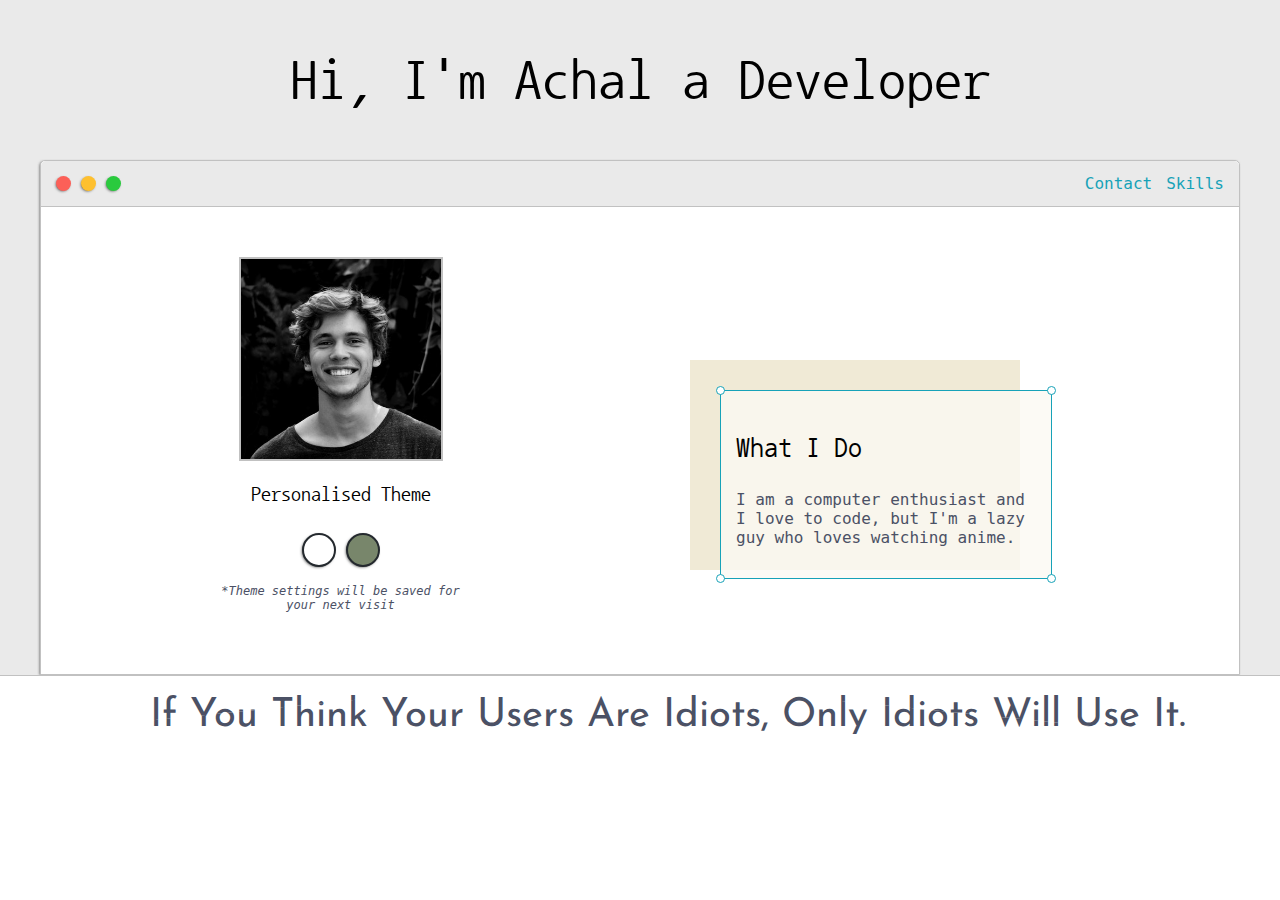
<file: index.html>
<!DOCTYPE html>
<html lang="en" dir="ltr">

<head>
  <meta charset="utf-8">
  <title>Achal's Portfolio</title>
  <link href="https://fonts.googleapis.com/css2?family=PT+Sans+Narrow&family=Shalimar&display=swap" rel="stylesheet">
  <link href="https://fonts.googleapis.com/css2?family=Josefin+Sans&family=Nanum+Gothic+Coding:wght@700&family=Oswald&family=PT+Sans+Narrow&family=Shalimar&display=swap" rel="stylesheet">
  <link rel="stylesheet" href="master.css">
</head>

<body>
  <section class="p1">
    <div class="top-container">
      <div class="biglet">
        <h1>Hi, I'm Achal a Developer</h1>
      </div>

      <div class="intro_part">
        <div class="nav_part">
          <div class="safari-dots">
            <div id="dot1" class="browser-dots"></div>
            <div id="dot2" class="browser-dots"></div>
            <div id="dot3" class="browser-dots"></div>
          </div>
          <ul id="navbar">
            <li><a href="contact.html">Contact</a></li>
            <li><a href="skills.html">Skills</a></li>
          </ul>
        </div>

        <div class="left_part">
          <img id="profile_pic" src="images/portfolio.jpg" alt="Owner's Picture">
          <h5 style="text-align: center;line-height:0;">Personalised Theme</h5>
          <div id="theme-options">
            <div id="light-mode" class="theme-dot"></div>
            <div id="green-mode" class="theme-dot"></div>
          </div>
          <p id="settings-note">*Theme settings will be saved for<br>your next visit</p>
        </div>

        <div class="right_part">
          <div id="p-shadow">
            <div id="preview">
              <div id="corner-tl" class="corner"></div>
              <div id="corner-tr" class="corner"></div>
              <h3>What I Do</h3>
              <p>I am a computer enthusiast and I love to code,
                but I'm a lazy guy who loves watching anime.</p>
              <div id="corner-br" class="corner"></div>
              <div id="corner-bl" class="corner"></div>
            </div>
          </div>
        </div>
      </div>
    </div>
  </section>

<section>
  <div class="p2">
    <div class="main-container">
      <div class="box">
        <p class="text" id="text1">If you think your users are idiots, only idiots will use it.</p>
        <p class="text" id="text2">If you think your users are idiots, only idiots will use it.</p>
      </div>
    </div>
  </div>
</section>

</body>

</html>
</file>
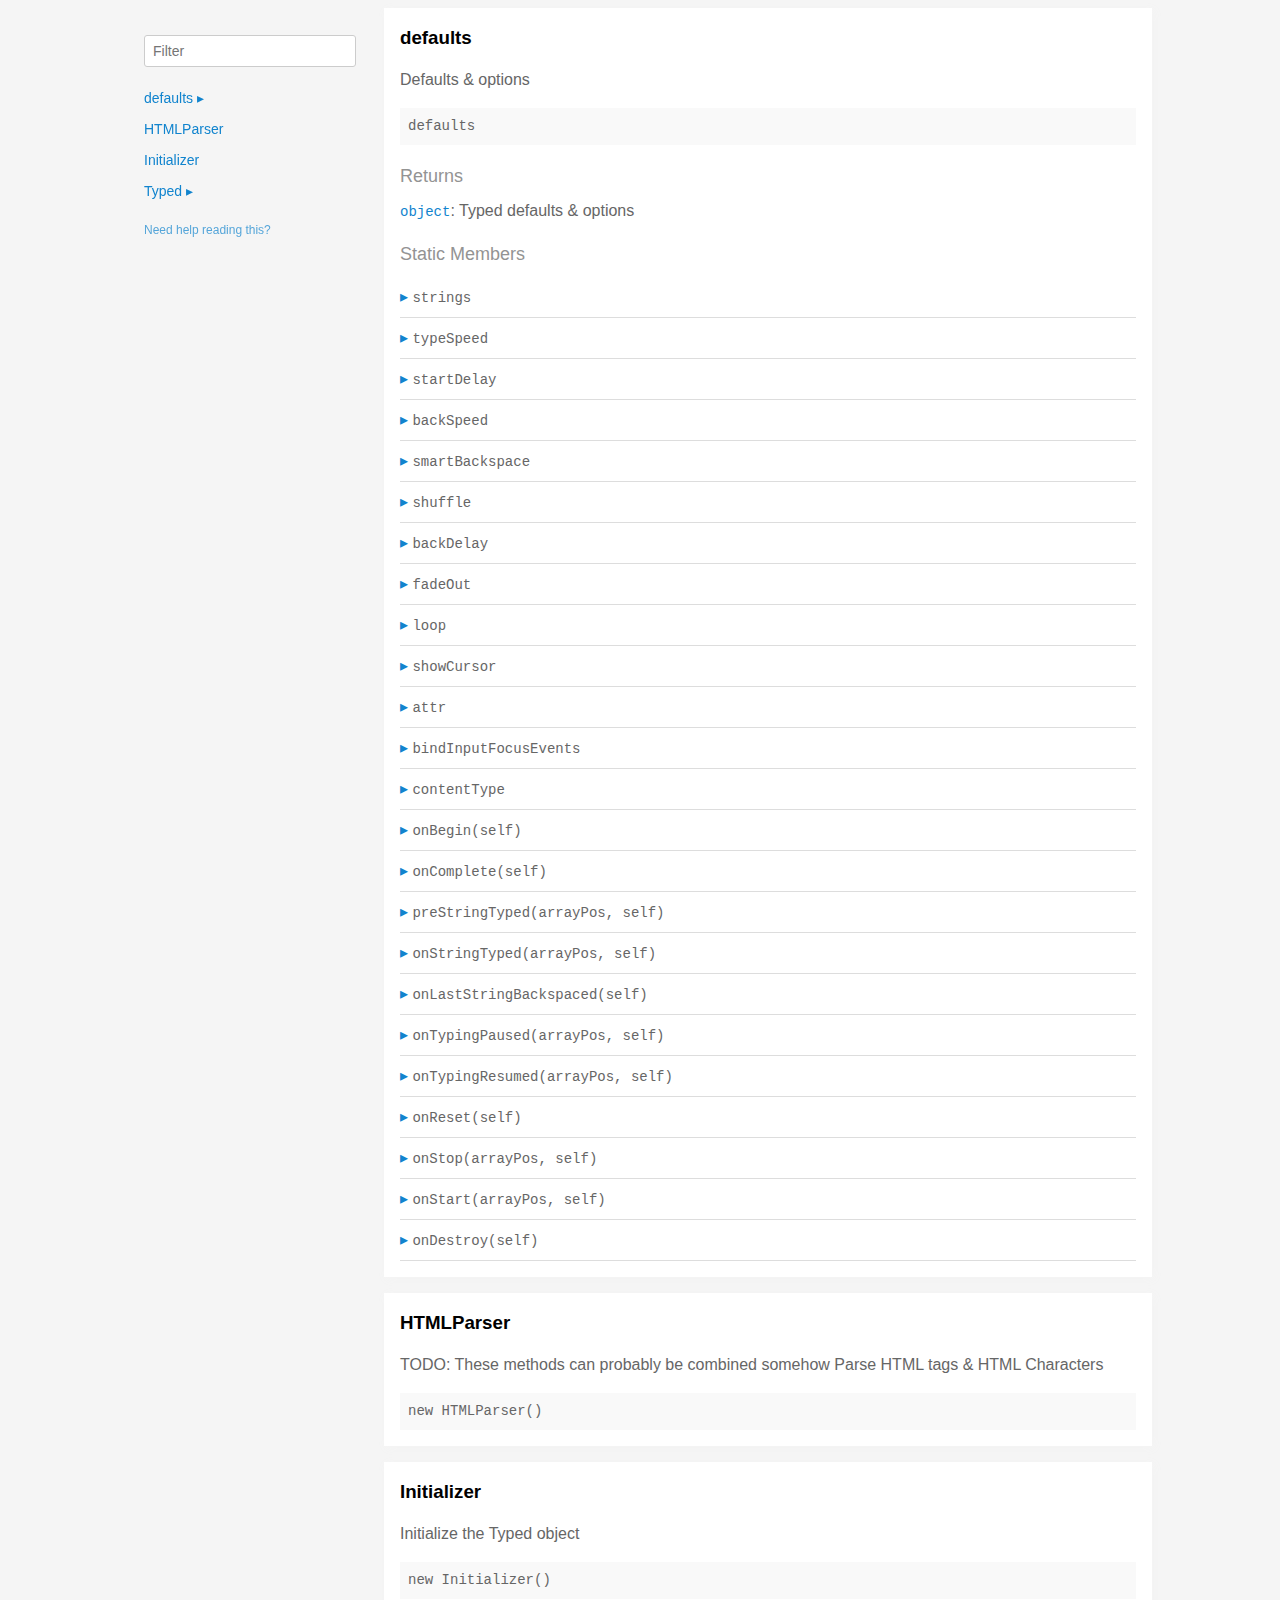
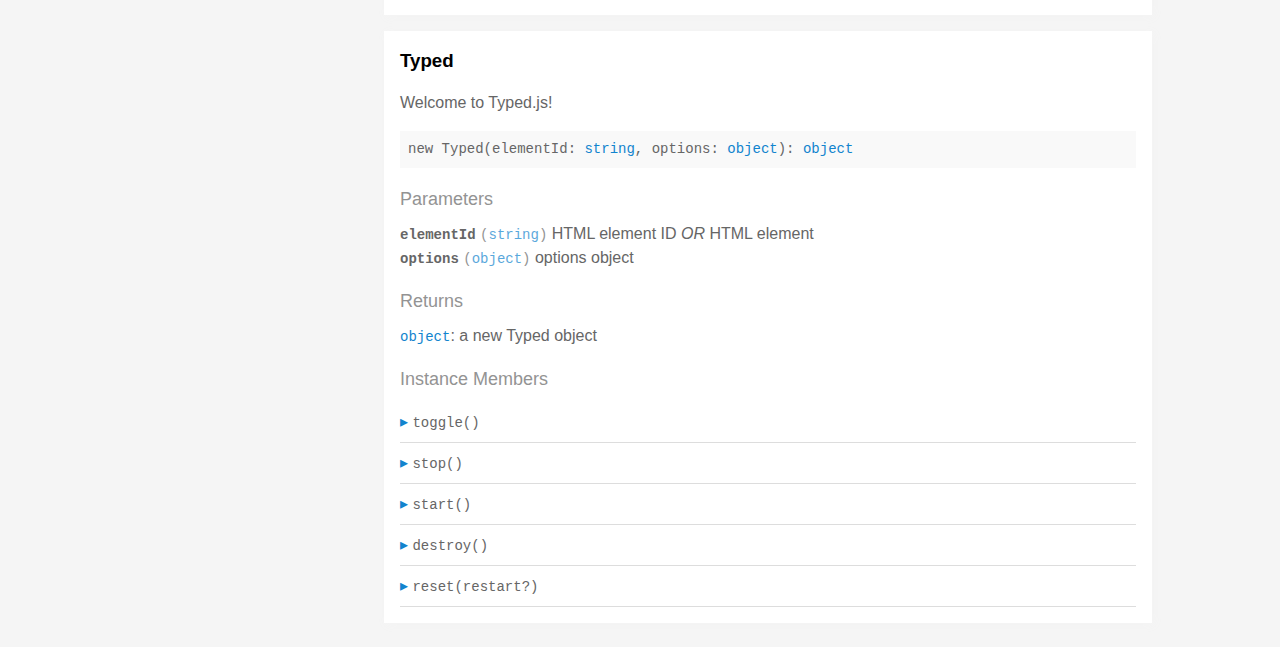
<file: typed.js-master/docs/index.html>
<!doctype html>
<html>
<head>
  <meta charset='utf-8' />
  <title>  | Documentation</title>
  <meta name='viewport' content='width=device-width,initial-scale=1'>
  <link href='assets/bass.css' type='text/css' rel='stylesheet' />
  <link href='assets/style.css' type='text/css' rel='stylesheet' />
  <link href='assets/github.css' type='text/css' rel='stylesheet' />
</head>
<body class='documentation'>
  <div class='max-width-4 mx-auto'>
    <div class='clearfix md-mxn2'>
      <div class='fixed xs-hide fix-3 overflow-auto max-height-100'>
        <div class='py1 px2'>
          <h3 class='mb0 no-anchor'></h3>
          <div class='mb1'><code></code></div>
          <input
            placeholder='Filter'
            id='filter-input'
            class='col12 block input'
            type='text' />
          <div id='toc'>
            <ul class='list-reset h5 py1-ul'>
              
                
                <li><a
                  href='#defaults'
                  class=" toggle-sibling">
                  defaults
                  <span class='icon'>▸</span>
                </a>
                
                <div class='toggle-target display-none'>
                  
                  <ul class='list-reset py1-ul pl1'>
                    <li class='h5'><span>Static members</span></li>
                    
                      <li><a
                        href='#defaults.strings'
                        class='regular pre-open'>
                        .strings
                      </a></li>
                    
                      <li><a
                        href='#defaults.typeSpeed'
                        class='regular pre-open'>
                        .typeSpeed
                      </a></li>
                    
                      <li><a
                        href='#defaults.startDelay'
                        class='regular pre-open'>
                        .startDelay
                      </a></li>
                    
                      <li><a
                        href='#defaults.backSpeed'
                        class='regular pre-open'>
                        .backSpeed
                      </a></li>
                    
                      <li><a
                        href='#defaults.smartBackspace'
                        class='regular pre-open'>
                        .smartBackspace
                      </a></li>
                    
                      <li><a
                        href='#defaults.shuffle'
                        class='regular pre-open'>
                        .shuffle
                      </a></li>
                    
                      <li><a
                        href='#defaults.backDelay'
                        class='regular pre-open'>
                        .backDelay
                      </a></li>
                    
                      <li><a
                        href='#defaults.fadeOut'
                        class='regular pre-open'>
                        .fadeOut
                      </a></li>
                    
                      <li><a
                        href='#defaults.loop'
                        class='regular pre-open'>
                        .loop
                      </a></li>
                    
                      <li><a
                        href='#defaults.showCursor'
                        class='regular pre-open'>
                        .showCursor
                      </a></li>
                    
                      <li><a
                        href='#defaults.attr'
                        class='regular pre-open'>
                        .attr
                      </a></li>
                    
                      <li><a
                        href='#defaults.bindInputFocusEvents'
                        class='regular pre-open'>
                        .bindInputFocusEvents
                      </a></li>
                    
                      <li><a
                        href='#defaults.contentType'
                        class='regular pre-open'>
                        .contentType
                      </a></li>

                      <li><a
                        href='#defaults.onBegin'
                        class='regular pre-open'>
                        .onBegin
                      </a></li>

                      <li><a
                        href='#defaults.onComplete'
                        class='regular pre-open'>
                        .onComplete
                      </a></li>
                    
                      <li><a
                        href='#defaults.preStringTyped'
                        class='regular pre-open'>
                        .preStringTyped
                      </a></li>
                    
                      <li><a
                        href='#defaults.onStringTyped'
                        class='regular pre-open'>
                        .onStringTyped
                      </a></li>
                    
                      <li><a
                        href='#defaults.onLastStringBackspaced'
                        class='regular pre-open'>
                        .onLastStringBackspaced
                      </a></li>
                    
                      <li><a
                        href='#defaults.onTypingPaused'
                        class='regular pre-open'>
                        .onTypingPaused
                      </a></li>
                    
                      <li><a
                        href='#defaults.onTypingResumed'
                        class='regular pre-open'>
                        .onTypingResumed
                      </a></li>
                    
                      <li><a
                        href='#defaults.onReset'
                        class='regular pre-open'>
                        .onReset
                      </a></li>
                    
                      <li><a
                        href='#defaults.onStop'
                        class='regular pre-open'>
                        .onStop
                      </a></li>
                    
                      <li><a
                        href='#defaults.onStart'
                        class='regular pre-open'>
                        .onStart
                      </a></li>
                    
                      <li><a
                        href='#defaults.onDestroy'
                        class='regular pre-open'>
                        .onDestroy
                      </a></li>
                    
                    </ul>
                  
                  
                  
                </div>
                
                </li>
              
                
                <li><a
                  href='#htmlparser'
                  class="">
                  HTMLParser
                  
                </a>
                
                </li>
              
                
                <li><a
                  href='#initializer'
                  class="">
                  Initializer
                  
                </a>
                
                </li>
              
                
                <li><a
                  href='#typed'
                  class=" toggle-sibling">
                  Typed
                  <span class='icon'>▸</span>
                </a>
                
                <div class='toggle-target display-none'>
                  
                  
                    <ul class='list-reset py1-ul pl1'>
                      <li class='h5'><span>Instance members</span></li>
                      
                      <li><a
                        href='#Typed#toggle'
                        class='regular pre-open'>
                        #toggle
                      </a></li>
                      
                      <li><a
                        href='#Typed#stop'
                        class='regular pre-open'>
                        #stop
                      </a></li>
                      
                      <li><a
                        href='#Typed#start'
                        class='regular pre-open'>
                        #start
                      </a></li>
                      
                      <li><a
                        href='#Typed#destroy'
                        class='regular pre-open'>
                        #destroy
                      </a></li>
                      
                      <li><a
                        href='#Typed#reset'
                        class='regular pre-open'>
                        #reset
                      </a></li>
                      
                    </ul>
                  
                  
                </div>
                
                </li>
              
            </ul>
          </div>
          <div class='mt1 h6 quiet'>
            <a href='http://documentation.js.org/reading-documentation.html'>Need help reading this?</a>
          </div>
        </div>
      </div>
      <div class='fix-margin-3'>
        
          
            <section class='p2 mb2 clearfix bg-white minishadow'>

  
  <div class='clearfix'>
    
    <h3 class='fl m0' id='defaults'>
      defaults
    </h3>
    
    
  </div>
  

  <p>Defaults &#x26; options</p>


  <div class='pre p1 fill-light mt0'>defaults</div>
  
  

  
  
  
  
  

  

  

  
    
      <div class='py1 quiet mt1 prose-big'>Returns</div>
      <code><a href="https://developer.mozilla.org/en-US/docs/Web/JavaScript/Reference/Global_Objects/Object">object</a></code>:
        Typed defaults &#x26; options

      
    
  

  

  

  
    <div class='py1 quiet mt1 prose-big'>Static Members</div>
    <div class="clearfix">
  
    <div class='border-bottom' id='defaults.strings'>
      <div class="clearfix small pointer toggle-sibling">
        <div class="py1 contain">
            <a class='icon pin-right py1 dark-link caret-right'>▸</a>
            <span class='code strong strong truncate'>strings</span>
        </div>
      </div>
      <div class="clearfix display-none toggle-target">
        <section class='p2 mb2 clearfix bg-white minishadow'>

  

  

  <div class='pre p1 fill-light mt0'>strings</div>
  
  

  
  
  
  
  

  

  
    <div class='py1 quiet mt1 prose-big'>Properties</div>
    <div>
      
        <div class='space-bottom0'>
          <span class='code bold'>strings</span> <code class='quiet'>(<a href="https://developer.mozilla.org/en-US/docs/Web/JavaScript/Reference/Global_Objects/Array">array</a>)</code>
          : strings to be typed

          
        </div>
      
        <div class='space-bottom0'>
          <span class='code bold'>stringsElement</span> <code class='quiet'>(<a href="https://developer.mozilla.org/en-US/docs/Web/JavaScript/Reference/Global_Objects/String">string</a>)</code>
          : ID of element containing string children

          
        </div>
      
    </div>
  

  

  

  

  

  

  
</section>

      </div>
    </div>
  
    <div class='border-bottom' id='defaults.typeSpeed'>
      <div class="clearfix small pointer toggle-sibling">
        <div class="py1 contain">
            <a class='icon pin-right py1 dark-link caret-right'>▸</a>
            <span class='code strong strong truncate'>typeSpeed</span>
        </div>
      </div>
      <div class="clearfix display-none toggle-target">
        <section class='p2 mb2 clearfix bg-white minishadow'>

  

  

  <div class='pre p1 fill-light mt0'>typeSpeed</div>
  
  

  
  
  
  
  

  

  
    <div class='py1 quiet mt1 prose-big'>Properties</div>
    <div>
      
        <div class='space-bottom0'>
          <span class='code bold'>typeSpeed</span> <code class='quiet'>(<a href="https://developer.mozilla.org/en-US/docs/Web/JavaScript/Reference/Global_Objects/Number">number</a>)</code>
          : type speed in milliseconds

          
        </div>
      
    </div>
  

  

  

  

  

  

  
</section>

      </div>
    </div>
  
    <div class='border-bottom' id='defaults.startDelay'>
      <div class="clearfix small pointer toggle-sibling">
        <div class="py1 contain">
            <a class='icon pin-right py1 dark-link caret-right'>▸</a>
            <span class='code strong strong truncate'>startDelay</span>
        </div>
      </div>
      <div class="clearfix display-none toggle-target">
        <section class='p2 mb2 clearfix bg-white minishadow'>

  

  

  <div class='pre p1 fill-light mt0'>startDelay</div>
  
  

  
  
  
  
  

  

  
    <div class='py1 quiet mt1 prose-big'>Properties</div>
    <div>
      
        <div class='space-bottom0'>
          <span class='code bold'>startDelay</span> <code class='quiet'>(<a href="https://developer.mozilla.org/en-US/docs/Web/JavaScript/Reference/Global_Objects/Number">number</a>)</code>
          : time before typing starts in milliseconds

          
        </div>
      
    </div>
  

  

  

  

  

  

  
</section>

      </div>
    </div>
  
    <div class='border-bottom' id='defaults.backSpeed'>
      <div class="clearfix small pointer toggle-sibling">
        <div class="py1 contain">
            <a class='icon pin-right py1 dark-link caret-right'>▸</a>
            <span class='code strong strong truncate'>backSpeed</span>
        </div>
      </div>
      <div class="clearfix display-none toggle-target">
        <section class='p2 mb2 clearfix bg-white minishadow'>

  

  

  <div class='pre p1 fill-light mt0'>backSpeed</div>
  
  

  
  
  
  
  

  

  
    <div class='py1 quiet mt1 prose-big'>Properties</div>
    <div>
      
        <div class='space-bottom0'>
          <span class='code bold'>backSpeed</span> <code class='quiet'>(<a href="https://developer.mozilla.org/en-US/docs/Web/JavaScript/Reference/Global_Objects/Number">number</a>)</code>
          : backspacing speed in milliseconds

          
        </div>
      
    </div>
  

  

  

  

  

  

  
</section>

      </div>
    </div>
  
    <div class='border-bottom' id='defaults.smartBackspace'>
      <div class="clearfix small pointer toggle-sibling">
        <div class="py1 contain">
            <a class='icon pin-right py1 dark-link caret-right'>▸</a>
            <span class='code strong strong truncate'>smartBackspace</span>
        </div>
      </div>
      <div class="clearfix display-none toggle-target">
        <section class='p2 mb2 clearfix bg-white minishadow'>

  

  

  <div class='pre p1 fill-light mt0'>smartBackspace</div>
  
  

  
  
  
  
  

  

  
    <div class='py1 quiet mt1 prose-big'>Properties</div>
    <div>
      
        <div class='space-bottom0'>
          <span class='code bold'>smartBackspace</span> <code class='quiet'>(<a href="https://developer.mozilla.org/en-US/docs/Web/JavaScript/Reference/Global_Objects/Boolean">boolean</a>)</code>
          : only backspace what doesn't match the previous string

          
        </div>
      
    </div>
  

  

  

  

  

  

  
</section>

      </div>
    </div>
  
    <div class='border-bottom' id='defaults.shuffle'>
      <div class="clearfix small pointer toggle-sibling">
        <div class="py1 contain">
            <a class='icon pin-right py1 dark-link caret-right'>▸</a>
            <span class='code strong strong truncate'>shuffle</span>
        </div>
      </div>
      <div class="clearfix display-none toggle-target">
        <section class='p2 mb2 clearfix bg-white minishadow'>

  

  

  <div class='pre p1 fill-light mt0'>shuffle</div>
  
  

  
  
  
  
  

  

  
    <div class='py1 quiet mt1 prose-big'>Properties</div>
    <div>
      
        <div class='space-bottom0'>
          <span class='code bold'>shuffle</span> <code class='quiet'>(<a href="https://developer.mozilla.org/en-US/docs/Web/JavaScript/Reference/Global_Objects/Boolean">boolean</a>)</code>
          : shuffle the strings

          
        </div>
      
    </div>
  

  

  

  

  

  

  
</section>

      </div>
    </div>
  
    <div class='border-bottom' id='defaults.backDelay'>
      <div class="clearfix small pointer toggle-sibling">
        <div class="py1 contain">
            <a class='icon pin-right py1 dark-link caret-right'>▸</a>
            <span class='code strong strong truncate'>backDelay</span>
        </div>
      </div>
      <div class="clearfix display-none toggle-target">
        <section class='p2 mb2 clearfix bg-white minishadow'>

  

  

  <div class='pre p1 fill-light mt0'>backDelay</div>
  
  

  
  
  
  
  

  

  
    <div class='py1 quiet mt1 prose-big'>Properties</div>
    <div>
      
        <div class='space-bottom0'>
          <span class='code bold'>backDelay</span> <code class='quiet'>(<a href="https://developer.mozilla.org/en-US/docs/Web/JavaScript/Reference/Global_Objects/Number">number</a>)</code>
          : time before backspacing in milliseconds

          
        </div>
      
    </div>
  

  

  

  

  

  

  
</section>

      </div>
    </div>
  
    <div class='border-bottom' id='defaults.fadeOut'>
      <div class="clearfix small pointer toggle-sibling">
        <div class="py1 contain">
            <a class='icon pin-right py1 dark-link caret-right'>▸</a>
            <span class='code strong strong truncate'>fadeOut</span>
        </div>
      </div>
      <div class="clearfix display-none toggle-target">
        <section class='p2 mb2 clearfix bg-white minishadow'>

  

  

  <div class='pre p1 fill-light mt0'>fadeOut</div>
  
  

  
  
  
  
  

  

  
    <div class='py1 quiet mt1 prose-big'>Properties</div>
    <div>
      
        <div class='space-bottom0'>
          <span class='code bold'>fadeOut</span> <code class='quiet'>(<a href="https://developer.mozilla.org/en-US/docs/Web/JavaScript/Reference/Global_Objects/Boolean">boolean</a>)</code>
          : Fade out instead of backspace

          
        </div>
      
        <div class='space-bottom0'>
          <span class='code bold'>fadeOutClass</span> <code class='quiet'>(<a href="https://developer.mozilla.org/en-US/docs/Web/JavaScript/Reference/Global_Objects/String">string</a>)</code>
          : css class for fade animation

          
        </div>
      
        <div class='space-bottom0'>
          <span class='code bold'>fadeOutDelay</span> <code class='quiet'>(<a href="https://developer.mozilla.org/en-US/docs/Web/JavaScript/Reference/Global_Objects/Boolean">boolean</a>)</code>
          : Fade out delay in milliseconds

          
        </div>
      
    </div>
  

  

  

  

  

  

  
</section>

      </div>
    </div>
  
    <div class='border-bottom' id='defaults.loop'>
      <div class="clearfix small pointer toggle-sibling">
        <div class="py1 contain">
            <a class='icon pin-right py1 dark-link caret-right'>▸</a>
            <span class='code strong strong truncate'>loop</span>
        </div>
      </div>
      <div class="clearfix display-none toggle-target">
        <section class='p2 mb2 clearfix bg-white minishadow'>

  

  

  <div class='pre p1 fill-light mt0'>loop</div>
  
  

  
  
  
  
  

  

  
    <div class='py1 quiet mt1 prose-big'>Properties</div>
    <div>
      
        <div class='space-bottom0'>
          <span class='code bold'>loop</span> <code class='quiet'>(<a href="https://developer.mozilla.org/en-US/docs/Web/JavaScript/Reference/Global_Objects/Boolean">boolean</a>)</code>
          : loop strings

          
        </div>
      
        <div class='space-bottom0'>
          <span class='code bold'>loopCount</span> <code class='quiet'>(<a href="https://developer.mozilla.org/en-US/docs/Web/JavaScript/Reference/Global_Objects/Number">number</a>)</code>
          : amount of loops

          
        </div>
      
    </div>
  

  

  

  

  

  

  
</section>

      </div>
    </div>
  
    <div class='border-bottom' id='defaults.showCursor'>
      <div class="clearfix small pointer toggle-sibling">
        <div class="py1 contain">
            <a class='icon pin-right py1 dark-link caret-right'>▸</a>
            <span class='code strong strong truncate'>showCursor</span>
        </div>
      </div>
      <div class="clearfix display-none toggle-target">
        <section class='p2 mb2 clearfix bg-white minishadow'>

  

  

  <div class='pre p1 fill-light mt0'>showCursor</div>
  
  

  
  
  
  
  

  

  
    <div class='py1 quiet mt1 prose-big'>Properties</div>
    <div>
      
        <div class='space-bottom0'>
          <span class='code bold'>showCursor</span> <code class='quiet'>(<a href="https://developer.mozilla.org/en-US/docs/Web/JavaScript/Reference/Global_Objects/Boolean">boolean</a>)</code>
          : show cursor

          
        </div>
      
        <div class='space-bottom0'>
          <span class='code bold'>cursorChar</span> <code class='quiet'>(<a href="https://developer.mozilla.org/en-US/docs/Web/JavaScript/Reference/Global_Objects/String">string</a>)</code>
          : character for cursor

          
        </div>
      
        <div class='space-bottom0'>
          <span class='code bold'>autoInsertCss</span> <code class='quiet'>(<a href="https://developer.mozilla.org/en-US/docs/Web/JavaScript/Reference/Global_Objects/Boolean">boolean</a>)</code>
          : insert CSS for cursor and fadeOut into HTML 
<head>

          
        </div>
      
    </div>
  

  

  

  

  

  

  
</section>

      </div>
    </div>
  
    <div class='border-bottom' id='defaults.attr'>
      <div class="clearfix small pointer toggle-sibling">
        <div class="py1 contain">
            <a class='icon pin-right py1 dark-link caret-right'>▸</a>
            <span class='code strong strong truncate'>attr</span>
        </div>
      </div>
      <div class="clearfix display-none toggle-target">
        <section class='p2 mb2 clearfix bg-white minishadow'>

  

  

  <div class='pre p1 fill-light mt0'>attr</div>
  
  

  
  
  
  
  

  

  
    <div class='py1 quiet mt1 prose-big'>Properties</div>
    <div>
      
        <div class='space-bottom0'>
          <span class='code bold'>attr</span> <code class='quiet'>(<a href="https://developer.mozilla.org/en-US/docs/Web/JavaScript/Reference/Global_Objects/String">string</a>)</code>
          : attribute for typing
Ex: input placeholder, value, or just HTML text

          
        </div>
      
    </div>
  

  

  

  

  

  

  
</section>

      </div>
    </div>
  
    <div class='border-bottom' id='defaults.bindInputFocusEvents'>
      <div class="clearfix small pointer toggle-sibling">
        <div class="py1 contain">
            <a class='icon pin-right py1 dark-link caret-right'>▸</a>
            <span class='code strong strong truncate'>bindInputFocusEvents</span>
        </div>
      </div>
      <div class="clearfix display-none toggle-target">
        <section class='p2 mb2 clearfix bg-white minishadow'>

  

  

  <div class='pre p1 fill-light mt0'>bindInputFocusEvents</div>
  
  

  
  
  
  
  

  

  
    <div class='py1 quiet mt1 prose-big'>Properties</div>
    <div>
      
        <div class='space-bottom0'>
          <span class='code bold'>bindInputFocusEvents</span> <code class='quiet'>(<a href="https://developer.mozilla.org/en-US/docs/Web/JavaScript/Reference/Global_Objects/Boolean">boolean</a>)</code>
          : bind to focus and blur if el is text input

          
        </div>
      
    </div>
  

  

  

  

  

  

  
</section>

      </div>
    </div>
  
    <div class='border-bottom' id='defaults.contentType'>
      <div class="clearfix small pointer toggle-sibling">
        <div class="py1 contain">
            <a class='icon pin-right py1 dark-link caret-right'>▸</a>
            <span class='code strong strong truncate'>contentType</span>
        </div>
      </div>
      <div class="clearfix display-none toggle-target">
        <section class='p2 mb2 clearfix bg-white minishadow'>

  

  

  <div class='pre p1 fill-light mt0'>contentType</div>
  
  

  
  
  
  
  

  

  
    <div class='py1 quiet mt1 prose-big'>Properties</div>
    <div>
      
        <div class='space-bottom0'>
          <span class='code bold'>contentType</span> <code class='quiet'>(<a href="https://developer.mozilla.org/en-US/docs/Web/JavaScript/Reference/Global_Objects/String">string</a>)</code>
          : 'html' or 'null' for plaintext

          
        </div>
      
    </div>
  

  

  

  

  

  

  
</section>

      </div>
    </div>
  
    <div class='border-bottom' id='defaults.onBegin'>
      <div class="clearfix small pointer toggle-sibling">
        <div class="py1 contain">
            <a class='icon pin-right py1 dark-link caret-right'>▸</a>
            <span class='code strong strong truncate'>onBegin(self)</span>
        </div>
      </div>
      <div class="clearfix display-none toggle-target">
        <section class='p2 mb2 clearfix bg-white minishadow'>

  

  <p>Before it begins typing</p>

  <div class='pre p1 fill-light mt0'>onBegin(self: <a href="#typed">Typed</a>)</div>
  
    <div class='py1 quiet mt1 prose-big'>Parameters</div>
    <div class='prose'>
      
        <div class='space-bottom0'>
          <div>
            <span class='code bold'>self</span> <code class='quiet'>(<a href="#typed">Typed</a>)</code>
	    
          </div>
          
        </div>
      
    </div>
  
</section>

      </div>
    </div>

    <div class='border-bottom' id='defaults.onComplete'>
      <div class="clearfix small pointer toggle-sibling">
        <div class="py1 contain">
            <a class='icon pin-right py1 dark-link caret-right'>▸</a>
            <span class='code strong strong truncate'>onComplete(self)</span>
        </div>
      </div>
      <div class="clearfix display-none toggle-target">
        <section class='p2 mb2 clearfix bg-white minishadow'>

  

  <p>All typing is complete</p>


  <div class='pre p1 fill-light mt0'>onComplete(self: <a href="#typed">Typed</a>)</div>
  
  

  
  
  
  
  

  
    <div class='py1 quiet mt1 prose-big'>Parameters</div>
    <div class='prose'>
      
        <div class='space-bottom0'>
          <div>
            <span class='code bold'>self</span> <code class='quiet'>(<a href="#typed">Typed</a>)</code>
	    
          </div>
          
        </div>
      
    </div>
  

  

  

  

  

  

  

  
</section>

      </div>
    </div>
  
    <div class='border-bottom' id='defaults.preStringTyped'>
      <div class="clearfix small pointer toggle-sibling">
        <div class="py1 contain">
            <a class='icon pin-right py1 dark-link caret-right'>▸</a>
            <span class='code strong strong truncate'>preStringTyped(arrayPos, self)</span>
        </div>
      </div>
      <div class="clearfix display-none toggle-target">
        <section class='p2 mb2 clearfix bg-white minishadow'>

  

  <p>Before each string is typed</p>


  <div class='pre p1 fill-light mt0'>preStringTyped(arrayPos: <a href="https://developer.mozilla.org/en-US/docs/Web/JavaScript/Reference/Global_Objects/Number">number</a>, self: <a href="#typed">Typed</a>)</div>
  
  

  
  
  
  
  

  
    <div class='py1 quiet mt1 prose-big'>Parameters</div>
    <div class='prose'>
      
        <div class='space-bottom0'>
          <div>
            <span class='code bold'>arrayPos</span> <code class='quiet'>(<a href="https://developer.mozilla.org/en-US/docs/Web/JavaScript/Reference/Global_Objects/Number">number</a>)</code>
	    
          </div>
          
        </div>
      
        <div class='space-bottom0'>
          <div>
            <span class='code bold'>self</span> <code class='quiet'>(<a href="#typed">Typed</a>)</code>
	    
          </div>
          
        </div>
      
    </div>
  

  

  

  

  

  

  

  
</section>

      </div>
    </div>
  
    <div class='border-bottom' id='defaults.onStringTyped'>
      <div class="clearfix small pointer toggle-sibling">
        <div class="py1 contain">
            <a class='icon pin-right py1 dark-link caret-right'>▸</a>
            <span class='code strong strong truncate'>onStringTyped(arrayPos, self)</span>
        </div>
      </div>
      <div class="clearfix display-none toggle-target">
        <section class='p2 mb2 clearfix bg-white minishadow'>

  

  <p>After each string is typed</p>


  <div class='pre p1 fill-light mt0'>onStringTyped(arrayPos: <a href="https://developer.mozilla.org/en-US/docs/Web/JavaScript/Reference/Global_Objects/Number">number</a>, self: <a href="#typed">Typed</a>)</div>
  
  

  
  
  
  
  

  
    <div class='py1 quiet mt1 prose-big'>Parameters</div>
    <div class='prose'>
      
        <div class='space-bottom0'>
          <div>
            <span class='code bold'>arrayPos</span> <code class='quiet'>(<a href="https://developer.mozilla.org/en-US/docs/Web/JavaScript/Reference/Global_Objects/Number">number</a>)</code>
	    
          </div>
          
        </div>
      
        <div class='space-bottom0'>
          <div>
            <span class='code bold'>self</span> <code class='quiet'>(<a href="#typed">Typed</a>)</code>
	    
          </div>
          
        </div>
      
    </div>
  

  

  

  

  

  

  

  
</section>

      </div>
    </div>
  
    <div class='border-bottom' id='defaults.onLastStringBackspaced'>
      <div class="clearfix small pointer toggle-sibling">
        <div class="py1 contain">
            <a class='icon pin-right py1 dark-link caret-right'>▸</a>
            <span class='code strong strong truncate'>onLastStringBackspaced(self)</span>
        </div>
      </div>
      <div class="clearfix display-none toggle-target">
        <section class='p2 mb2 clearfix bg-white minishadow'>

  

  <p>During looping, after last string is typed</p>


  <div class='pre p1 fill-light mt0'>onLastStringBackspaced(self: <a href="#typed">Typed</a>)</div>
  
  

  
  
  
  
  

  
    <div class='py1 quiet mt1 prose-big'>Parameters</div>
    <div class='prose'>
      
        <div class='space-bottom0'>
          <div>
            <span class='code bold'>self</span> <code class='quiet'>(<a href="#typed">Typed</a>)</code>
	    
          </div>
          
        </div>
      
    </div>
  

  

  

  

  

  

  

  
</section>

      </div>
    </div>
  
    <div class='border-bottom' id='defaults.onTypingPaused'>
      <div class="clearfix small pointer toggle-sibling">
        <div class="py1 contain">
            <a class='icon pin-right py1 dark-link caret-right'>▸</a>
            <span class='code strong strong truncate'>onTypingPaused(arrayPos, self)</span>
        </div>
      </div>
      <div class="clearfix display-none toggle-target">
        <section class='p2 mb2 clearfix bg-white minishadow'>

  

  <p>Typing has been stopped</p>


  <div class='pre p1 fill-light mt0'>onTypingPaused(arrayPos: <a href="https://developer.mozilla.org/en-US/docs/Web/JavaScript/Reference/Global_Objects/Number">number</a>, self: <a href="#typed">Typed</a>)</div>
  
  

  
  
  
  
  

  
    <div class='py1 quiet mt1 prose-big'>Parameters</div>
    <div class='prose'>
      
        <div class='space-bottom0'>
          <div>
            <span class='code bold'>arrayPos</span> <code class='quiet'>(<a href="https://developer.mozilla.org/en-US/docs/Web/JavaScript/Reference/Global_Objects/Number">number</a>)</code>
	    
          </div>
          
        </div>
      
        <div class='space-bottom0'>
          <div>
            <span class='code bold'>self</span> <code class='quiet'>(<a href="#typed">Typed</a>)</code>
	    
          </div>
          
        </div>
      
    </div>
  

  

  

  

  

  

  

  
</section>

      </div>
    </div>
  
    <div class='border-bottom' id='defaults.onTypingResumed'>
      <div class="clearfix small pointer toggle-sibling">
        <div class="py1 contain">
            <a class='icon pin-right py1 dark-link caret-right'>▸</a>
            <span class='code strong strong truncate'>onTypingResumed(arrayPos, self)</span>
        </div>
      </div>
      <div class="clearfix display-none toggle-target">
        <section class='p2 mb2 clearfix bg-white minishadow'>

  

  <p>Typing has been started after being stopped</p>


  <div class='pre p1 fill-light mt0'>onTypingResumed(arrayPos: <a href="https://developer.mozilla.org/en-US/docs/Web/JavaScript/Reference/Global_Objects/Number">number</a>, self: <a href="#typed">Typed</a>)</div>
  
  

  
  
  
  
  

  
    <div class='py1 quiet mt1 prose-big'>Parameters</div>
    <div class='prose'>
      
        <div class='space-bottom0'>
          <div>
            <span class='code bold'>arrayPos</span> <code class='quiet'>(<a href="https://developer.mozilla.org/en-US/docs/Web/JavaScript/Reference/Global_Objects/Number">number</a>)</code>
	    
          </div>
          
        </div>
      
        <div class='space-bottom0'>
          <div>
            <span class='code bold'>self</span> <code class='quiet'>(<a href="#typed">Typed</a>)</code>
	    
          </div>
          
        </div>
      
    </div>
  

  

  

  

  

  

  

  
</section>

      </div>
    </div>
  
    <div class='border-bottom' id='defaults.onReset'>
      <div class="clearfix small pointer toggle-sibling">
        <div class="py1 contain">
            <a class='icon pin-right py1 dark-link caret-right'>▸</a>
            <span class='code strong strong truncate'>onReset(self)</span>
        </div>
      </div>
      <div class="clearfix display-none toggle-target">
        <section class='p2 mb2 clearfix bg-white minishadow'>

  

  <p>After reset</p>


  <div class='pre p1 fill-light mt0'>onReset(self: <a href="#typed">Typed</a>)</div>
  
  

  
  
  
  
  

  
    <div class='py1 quiet mt1 prose-big'>Parameters</div>
    <div class='prose'>
      
        <div class='space-bottom0'>
          <div>
            <span class='code bold'>self</span> <code class='quiet'>(<a href="#typed">Typed</a>)</code>
	    
          </div>
          
        </div>
      
    </div>
  

  

  

  

  

  

  

  
</section>

      </div>
    </div>
  
    <div class='border-bottom' id='defaults.onStop'>
      <div class="clearfix small pointer toggle-sibling">
        <div class="py1 contain">
            <a class='icon pin-right py1 dark-link caret-right'>▸</a>
            <span class='code strong strong truncate'>onStop(arrayPos, self)</span>
        </div>
      </div>
      <div class="clearfix display-none toggle-target">
        <section class='p2 mb2 clearfix bg-white minishadow'>

  

  <p>After stop</p>


  <div class='pre p1 fill-light mt0'>onStop(arrayPos: <a href="https://developer.mozilla.org/en-US/docs/Web/JavaScript/Reference/Global_Objects/Number">number</a>, self: <a href="#typed">Typed</a>)</div>
  
  

  
  
  
  
  

  
    <div class='py1 quiet mt1 prose-big'>Parameters</div>
    <div class='prose'>
      
        <div class='space-bottom0'>
          <div>
            <span class='code bold'>arrayPos</span> <code class='quiet'>(<a href="https://developer.mozilla.org/en-US/docs/Web/JavaScript/Reference/Global_Objects/Number">number</a>)</code>
	    
          </div>
          
        </div>
      
        <div class='space-bottom0'>
          <div>
            <span class='code bold'>self</span> <code class='quiet'>(<a href="#typed">Typed</a>)</code>
	    
          </div>
          
        </div>
      
    </div>
  

  

  

  

  

  

  

  
</section>

      </div>
    </div>
  
    <div class='border-bottom' id='defaults.onStart'>
      <div class="clearfix small pointer toggle-sibling">
        <div class="py1 contain">
            <a class='icon pin-right py1 dark-link caret-right'>▸</a>
            <span class='code strong strong truncate'>onStart(arrayPos, self)</span>
        </div>
      </div>
      <div class="clearfix display-none toggle-target">
        <section class='p2 mb2 clearfix bg-white minishadow'>

  

  <p>After start</p>


  <div class='pre p1 fill-light mt0'>onStart(arrayPos: <a href="https://developer.mozilla.org/en-US/docs/Web/JavaScript/Reference/Global_Objects/Number">number</a>, self: <a href="#typed">Typed</a>)</div>
  
  

  
  
  
  
  

  
    <div class='py1 quiet mt1 prose-big'>Parameters</div>
    <div class='prose'>
      
        <div class='space-bottom0'>
          <div>
            <span class='code bold'>arrayPos</span> <code class='quiet'>(<a href="https://developer.mozilla.org/en-US/docs/Web/JavaScript/Reference/Global_Objects/Number">number</a>)</code>
	    
          </div>
          
        </div>
      
        <div class='space-bottom0'>
          <div>
            <span class='code bold'>self</span> <code class='quiet'>(<a href="#typed">Typed</a>)</code>
	    
          </div>
          
        </div>
      
    </div>
  

  

  

  

  

  

  

  
</section>

      </div>
    </div>
  
    <div class='border-bottom' id='defaults.onDestroy'>
      <div class="clearfix small pointer toggle-sibling">
        <div class="py1 contain">
            <a class='icon pin-right py1 dark-link caret-right'>▸</a>
            <span class='code strong strong truncate'>onDestroy(self)</span>
        </div>
      </div>
      <div class="clearfix display-none toggle-target">
        <section class='p2 mb2 clearfix bg-white minishadow'>

  

  <p>After destroy</p>


  <div class='pre p1 fill-light mt0'>onDestroy(self: <a href="#typed">Typed</a>)</div>
  
  

  
  
  
  
  

  
    <div class='py1 quiet mt1 prose-big'>Parameters</div>
    <div class='prose'>
      
        <div class='space-bottom0'>
          <div>
            <span class='code bold'>self</span> <code class='quiet'>(<a href="#typed">Typed</a>)</code>
	    
          </div>
          
        </div>
      
    </div>
  

  

  

  

  

  

  

  
</section>

      </div>
    </div>
  
</div>

  

  

  
</section>

          
        
          
            <section class='p2 mb2 clearfix bg-white minishadow'>

  
  <div class='clearfix'>
    
    <h3 class='fl m0' id='htmlparser'>
      HTMLParser
    </h3>
    
    
  </div>
  

  <p>TODO: These methods can probably be combined somehow
Parse HTML tags &#x26; HTML Characters</p>


  <div class='pre p1 fill-light mt0'>new HTMLParser()</div>
  
  

  
  
  
  
  

  

  

  

  

  

  

  

  
</section>

          
        
          
            <section class='p2 mb2 clearfix bg-white minishadow'>

  
  <div class='clearfix'>
    
    <h3 class='fl m0' id='initializer'>
      Initializer
    </h3>
    
    
  </div>
  

  <p>Initialize the Typed object</p>


  <div class='pre p1 fill-light mt0'>new Initializer()</div>
  
  

  
  
  
  
  

  

  

  

  

  

  

  

  
</section>

          
        
          
            <section class='p2 mb2 clearfix bg-white minishadow'>

  
  <div class='clearfix'>
    
    <h3 class='fl m0' id='typed'>
      Typed
    </h3>
    
    
  </div>
  

  <p>Welcome to Typed.js!</p>


  <div class='pre p1 fill-light mt0'>new Typed(elementId: <a href="https://developer.mozilla.org/en-US/docs/Web/JavaScript/Reference/Global_Objects/String">string</a>, options: <a href="https://developer.mozilla.org/en-US/docs/Web/JavaScript/Reference/Global_Objects/Object">object</a>): <a href="https://developer.mozilla.org/en-US/docs/Web/JavaScript/Reference/Global_Objects/Object">object</a></div>
  
  

  
  
  
  
  

  
    <div class='py1 quiet mt1 prose-big'>Parameters</div>
    <div class='prose'>
      
        <div class='space-bottom0'>
          <div>
            <span class='code bold'>elementId</span> <code class='quiet'>(<a href="https://developer.mozilla.org/en-US/docs/Web/JavaScript/Reference/Global_Objects/String">string</a>)</code>
	    HTML element ID 
<em>OR</em>
 HTML element

          </div>
          
        </div>
      
        <div class='space-bottom0'>
          <div>
            <span class='code bold'>options</span> <code class='quiet'>(<a href="https://developer.mozilla.org/en-US/docs/Web/JavaScript/Reference/Global_Objects/Object">object</a>)</code>
	    options object

          </div>
          
        </div>
      
    </div>
  

  

  
    
      <div class='py1 quiet mt1 prose-big'>Returns</div>
      <code><a href="https://developer.mozilla.org/en-US/docs/Web/JavaScript/Reference/Global_Objects/Object">object</a></code>:
        a new Typed object

      
    
  

  

  

  

  
    <div class='py1 quiet mt1 prose-big'>Instance Members</div>
    <div class="clearfix">
  
    <div class='border-bottom' id='Typed#toggle'>
      <div class="clearfix small pointer toggle-sibling">
        <div class="py1 contain">
            <a class='icon pin-right py1 dark-link caret-right'>▸</a>
            <span class='code strong strong truncate'>toggle()</span>
        </div>
      </div>
      <div class="clearfix display-none toggle-target">
        <section class='p2 mb2 clearfix bg-white minishadow'>

  

  <p>Toggle start() and stop() of the Typed instance</p>


  <div class='pre p1 fill-light mt0'>toggle()</div>
  
  

  
  
  
  
  

  

  

  

  

  

  

  

  
</section>

      </div>
    </div>
  
    <div class='border-bottom' id='Typed#stop'>
      <div class="clearfix small pointer toggle-sibling">
        <div class="py1 contain">
            <a class='icon pin-right py1 dark-link caret-right'>▸</a>
            <span class='code strong strong truncate'>stop()</span>
        </div>
      </div>
      <div class="clearfix display-none toggle-target">
        <section class='p2 mb2 clearfix bg-white minishadow'>

  

  <p>Stop typing / backspacing and enable cursor blinking</p>


  <div class='pre p1 fill-light mt0'>stop()</div>
  
  

  
  
  
  
  

  

  

  

  

  

  

  

  
</section>

      </div>
    </div>
  
    <div class='border-bottom' id='Typed#start'>
      <div class="clearfix small pointer toggle-sibling">
        <div class="py1 contain">
            <a class='icon pin-right py1 dark-link caret-right'>▸</a>
            <span class='code strong strong truncate'>start()</span>
        </div>
      </div>
      <div class="clearfix display-none toggle-target">
        <section class='p2 mb2 clearfix bg-white minishadow'>

  

  <p>Start typing / backspacing after being stopped</p>


  <div class='pre p1 fill-light mt0'>start()</div>
  
  

  
  
  
  
  

  

  

  

  

  

  

  

  
</section>

      </div>
    </div>
  
    <div class='border-bottom' id='Typed#destroy'>
      <div class="clearfix small pointer toggle-sibling">
        <div class="py1 contain">
            <a class='icon pin-right py1 dark-link caret-right'>▸</a>
            <span class='code strong strong truncate'>destroy()</span>
        </div>
      </div>
      <div class="clearfix display-none toggle-target">
        <section class='p2 mb2 clearfix bg-white minishadow'>

  

  <p>Destroy this instance of Typed</p>


  <div class='pre p1 fill-light mt0'>destroy()</div>
  
  

  
  
  
  
  

  

  

  

  

  

  

  

  
</section>

      </div>
    </div>
  
    <div class='border-bottom' id='Typed#reset'>
      <div class="clearfix small pointer toggle-sibling">
        <div class="py1 contain">
            <a class='icon pin-right py1 dark-link caret-right'>▸</a>
            <span class='code strong strong truncate'>reset(restart?)</span>
        </div>
      </div>
      <div class="clearfix display-none toggle-target">
        <section class='p2 mb2 clearfix bg-white minishadow'>

  

  <p>Reset Typed and optionally restarts</p>


  <div class='pre p1 fill-light mt0'>reset(restart: <a href="https://developer.mozilla.org/en-US/docs/Web/JavaScript/Reference/Global_Objects/Boolean">boolean</a>?= nser)</div>
  
  

  
  
  
  
  

  
    <div class='py1 quiet mt1 prose-big'>Parameters</div>
    <div class='prose'>
      
        <div class='space-bottom0'>
          <div>
            <span class='code bold'>restart</span> <code class='quiet'>(<a href="https://developer.mozilla.org/en-US/docs/Web/JavaScript/Reference/Global_Objects/Boolean">boolean</a>?= nser)</code>
	    
          </div>
          
        </div>
      
    </div>
  

  

  

  

  

  

  

  
</section>

      </div>
    </div>
  
</div>

  

  
</section>

          
        
      </div>
    </div>
  </div>
  <script src='assets/anchor.js'></script>
  <script src='assets/site.js'></script>
</body>
</html>
</file>
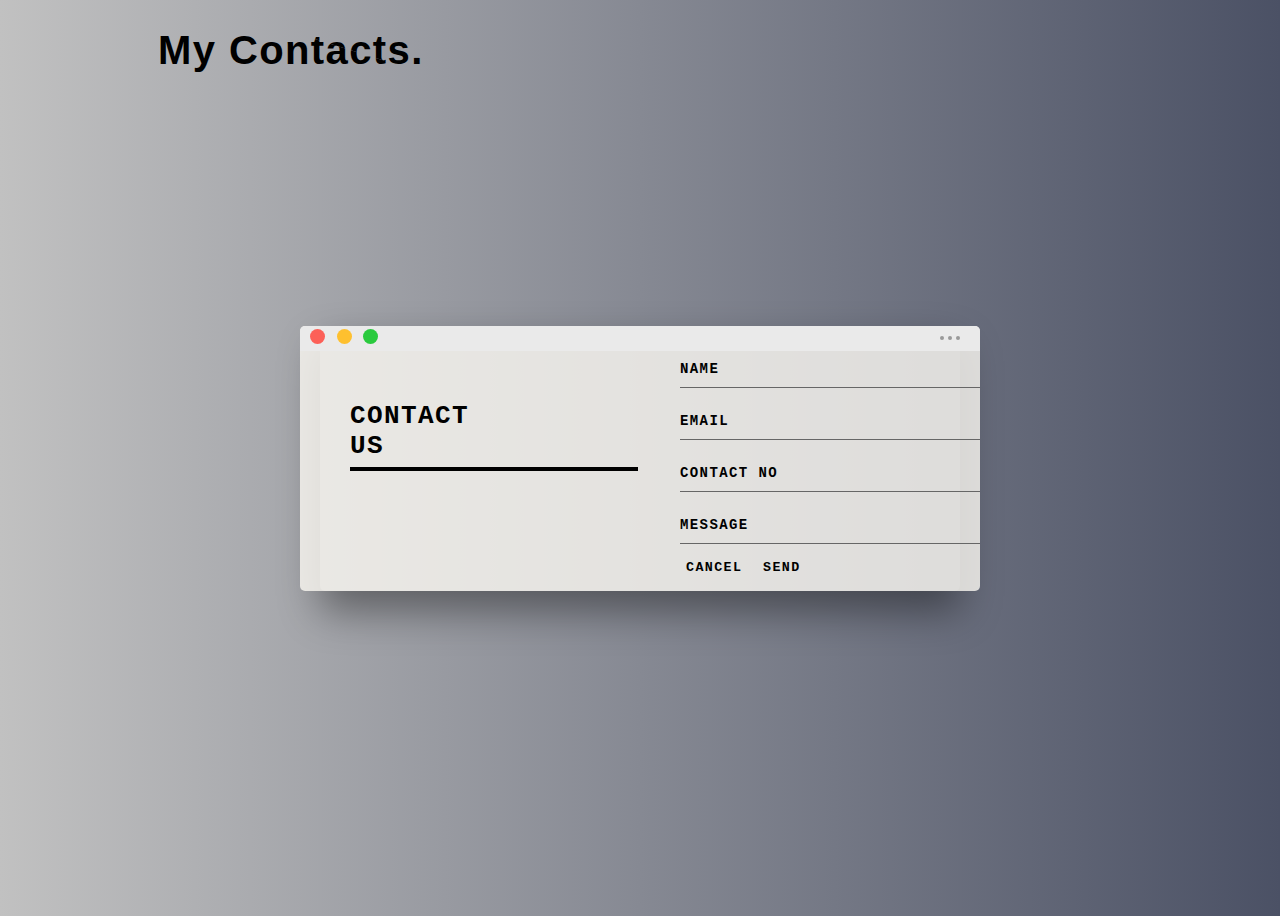
<file: contact.html>
<!DOCTYPE html>
<html lang="en" dir="ltr">
  <head>
    <meta charset="utf-8">
    <title>Contact us</title>
    <link rel="stylesheet" href="cont.css">
  </head>
  <body>
    <section>
      <div class="p2">
        <div class="heading">
          <div class="box">
            <p class="text" id="text1">My Contacts.</p>
            <p class="text" id="text2">My Contacts.</p>
          </div>
        </div>
      </div>
    </section>
    <div class="bg">
      <div class="main_container">
        <div class="screen_part">
          <div class="screen_header">
            <div class="screen_header_left">
              <div class="safari dots1"></div>
              <div class="safari dots2"></div>
              <div class="safari dots3"></div>
            </div>

            <div class="screen_header_right">
              <div class="ellipsis"></div>
              <div class="ellipsis"></div>
              <div class="ellipsis"></div>
            </div>
          </div>
          <div class="body_part">
            <div class="part_left left">
              <div class="text_part">
                <span>CONTACT</span>
                <span>US</span>
              </div>
            </div>
            <div class="part_right">
              <div class="form_part" style="width: 300px;">
                <div class="form_group">
                  <input class="form_control" type="text" name="" value="" placeholder="NAME">
                </div>
                <div class="form_group">
                  <input class="form_control" type="text" name="" value="" placeholder="EMAIL">
                </div>
                <div class="form_group">
                  <input class="form_control" type="text" name="" value="" placeholder="CONTACT NO">
                </div>
                <div class="form_group MESSAGE">
                  <input class="form_control" type="text" name="" value="" placeholder="MESSAGE">
                </div>
                <div class="form_group BUTTONS">
                  <button class="button">CANCEL</button>
                  <button class="button">SEND</button>
                </div>
              </div>
            </div>
          </div>
        </div>
      </div>
    </div>
  </body>
</html>
</file>
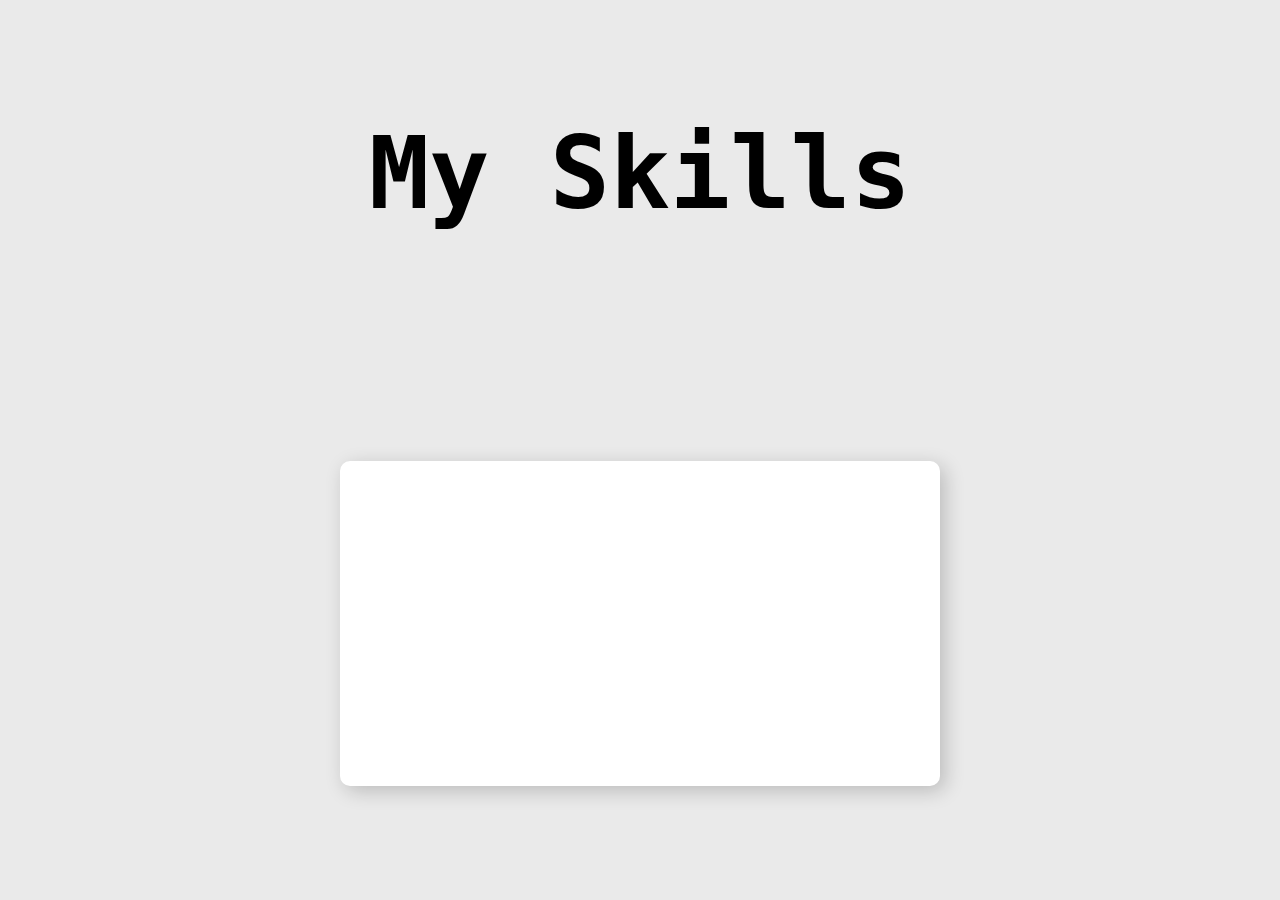
<file: skills.html>
<!DOCTYPE html>
<html lang="en">
<head>
    <meta charset="UTF-8">
    <title>Skills Page</title>
    <link rel="stylesheet" href="skills.css">
</head>
<body>
  <div class="text">
    <h1>My Skills</h1>
  </div>
  <div class="skill-bars">
    <div class="bar">
      <div class="info">
        <span>HTML</span>
      </div>
      <div class="progress-line html">
        <span></span>
      </div>
    </div>
    <div class="bar">
      <div class="info">
        <span>CSS</span>
      </div>
      <div class="progress-line css">
        <span></span>
      </div>
    </div>
    <div class="bar">
      <div class="info">
        <span>jQuery</span>
      </div>
      <div class="progress-line jquery">
        <span></span>
      </div>
    </div>
    <div class="bar">
      <div class="info">
        <span>Python</span>
      </div>
      <div class="progress-line python">
        <span></span>
      </div>
    </div>
    <div class="bar">
      <div class="info">
        <span>MySQL</span>
      </div>
      <div class="progress-line mysql">
        <span></span>
      </div>
    </div>
  </div>
</body>
</html>
</file>
<file: master.css>
:root {
     --mainText: black;
     --secondaryText: #4b5165;
     --mainColor: #eaeaea;
     --secondaryColor: #fff;
     --borderColor: #c1c1c1;
     --themeDotborder: #24292e;
     --previewBg: rgba(251, 249, 243, 0.8);
     --previewShadow: #f0ead6;
   }

   html, body {
     padding: 0;
     margin: 0;
     scroll-behavior: smooth;
   }

   body * {
     transition: 0.3s;
   }

   h1, h2, h3, h4, h5, h6, strong {
     color: var(--mainText);
     font-family: 'Nanum Gothic Coding', monospace;
     font-weight: 500;
   }

   p, li, span, label, input, textarea {
     color: var(--secondaryText);
     font-family: 'Roboto Mono', monospace;
   }

   a {
     text-decoration: none;
     color: #17a2b8;
   }

   ul {
     list-style: none;
   }

   h1 {
     font-size: 56px;
   }

   h2 {
     font-size: 36px;
   }

   h3 {
     font-size: 28px;
   }

   h4 {
     font-size: 24px;
   }

   h5 {
     font-size: 20px;
   }

   h6 {
     font-size: 16px;
   }

   .p1 {
     background-color: var(--mainColor);
     border-bottom: 1px solid var(--borderColor);
     overflow: auto;
   }

   .top-container {
     width: 1200px;
     margin: 0 auto;
   }

   .biglet {
     display: grid;
     text-align: center;
     align-content: center;
     min-height: 10em;
   }

   .intro_part {
     background-color: var(--secondaryColor);
     border: 1px solid var(--borderColor);
     border-radius: 5px 5px 0 0;
     -webkit-box-shadow: -1px 1px 3px -1px rgba(0, 0, 0, 0.75);
     -moz-box-shadow: -1px 1px 3px -1px rgba(0, 0, 0, 0.75);
     box-shadow: -1px 1px 3px -1px rgba(0, 0, 0, 0.75);
     display: grid;
     grid-template-columns: 1fr 1fr;
     grid-template-areas:
       'nav_part nav_part''left_part right_part';
   }

   .nav_part {
     border-radius: 5px 5px 0 0;
     grid-area: nav_part;
     border-bottom: 1px solid var(--borderColor);
     display: flex;
     justify-content: space-between;
     align-items: center;
     background-color: var(--mainColor);
   }

   #navbar {
     margin: 0;
     padding: 10px;
   }

   #navbar li {
     display: inline-block;
     margin-right: 5px;
     margin-left: 5px;
   }

   .safari-dots {
     display: flex;
     padding: 10px;
   }

   #dot1 {
     background-color: #FC6058;
   }

   #dot2 {
     background-color: #FEC02F;
   }

   #dot3 {
     background-color: #2ACA3E;
   }

   .browser-dots {
     background-color: black;
     height: 15px;
     width: 15px;
     border-radius: 50%;
     margin: 5px;
     -webkit-box-shadow: -1px 1px 3px -1px rgba(0, 0, 0, 0.75);
     -moz-box-shadow: -1px 1px 3px -1px rgba(0, 0, 0, 0.75);
     box-shadow: -1px 1px 3px -1px rgba(0, 0, 0, 0.75);
   }

   .left_part {
     grid-area: left_part;
     padding-top: 50px;
     padding-bottom: 50px;
   }

   #profile_pic {
     display: block;
     margin: 0 auto;
     height: 200px;
     width: 200px;
     object-fit: cover;
     border: 2px solid var(--borderColor);
   }

   #theme-options {
     display: flex;
     justify-content: center;
   }

   .theme-dot {
     height: 30px;
     width: 30px;
     background-color: black;
     border-radius: 50%;
     margin: 5px;
     border: 2px solid var(--themeDotborder);
     -webkit-box-shadow: -1px 1px 3px -1px rgba(0, 0, 0, 0.75);
     -moz-box-shadow: -1px 1px 3px -1px rgba(0, 0, 0, 0.75);
     box-shadow: -1px 1px 3px -1px rgba(0, 0, 0, 0.75);
     cursor: pointer;
   }

   .theme-dot:hover {
     border-width: 5px;
   }

   #light-mode {
     background-color: #fff;
   }

   #green-mode {
     background-color: #78866b;
   }

   #settings-note {
     font-size: 12px;
     font-style: italic;
     text-align: center;
   }

   .right_part {
     grid-area: right_part;
     display: grid;
     align-content: center;
     padding-top: 50px;
     padding-left: 50px;
   }

   #p-shadow {
     background-color: var(--previewShadow);
     width: 300px;
     height: 180px;
     padding-left: 30px;
     padding-top: 30px;
   }

   #preview {
     width: 300px;
     border: 1.5px solid #17a2b8;
     background-color: var(--previewBg);
     padding: 15px;
     position: relative;
   }

   .corner {
     width: 7px;
     height: 7px;
     border-radius: 50%;
     border: 1.5px solid #17a2b8;
     background-color: #fff;
     position: absolute;
   }

   #corner-tl {
     top: -5px;
     left: -5px;
   }

   #corner-tr {
     top: -5px;
     right: -5px;
   }

   #corner-br {
     bottom: -5px;
     right: -5px;
   }

   #corner-bl {
     bottom: -5px;
     left: -5px;
   }

   .text{
     display: grid;
     text-align: center;
     align-content: center;
     position: absolute;
     text-transform: capitalize;
     font-size: 2.5rem;
     transition: 2s ease;
     font-family: 'Josefin Sans', sans-serif;
     margin: auto;
     padding-left: 150px;
     padding-top: 20px;
   }

   #text1{
     clip-path: polygon(0 0,100% 0,100% 100%,50% 0%,0 100%);
   }

   #text2{
     clip-path: polygon(0 100%,50% 0%,100% 100%,100% 100%,0 100%);
   }

   .box:hover #text1{
     transform:translateY(-10px);
   }


   .box:hover #text2{
     transform:translateY(-10px);
   }

   @media screen and (max-width: 1200px) {
     .top-conatiner {
       width: 95%;
     }
   }


   @media screen and (max-width: 800px) {
     .intro_part {
       grid-template-columns: 1fr;
       grid-template-areas:
         'nav_part''left_part''right_part'
       ;
     }

     .right_part {
       justify-content: center;
     }
   }
</file>
<file: typed.js-master/docs/assets/bass.css>
/*! Basscss | http://basscss.com | MIT License */

.h1{ font-size: 2rem }
.h2{ font-size: 1.5rem }
.h3{ font-size: 1.25rem }
.h4{ font-size: 1rem }
.h5{ font-size: .875rem }
.h6{ font-size: .75rem }

.font-family-inherit{ font-family:inherit }
.font-size-inherit{ font-size:inherit }
.text-decoration-none{ text-decoration:none }

.bold{ font-weight: bold; font-weight: bold }
.regular{ font-weight:normal }
.italic{ font-style:italic }
.caps{ text-transform:uppercase; letter-spacing: .2em; }

.left-align{ text-align:left }
.center{ text-align:center }
.right-align{ text-align:right }
.justify{ text-align:justify }

.nowrap{ white-space:nowrap }
.break-word{ word-wrap:break-word }

.line-height-1{ line-height: 1 }
.line-height-2{ line-height: 1.125 }
.line-height-3{ line-height: 1.25 }
.line-height-4{ line-height: 1.5 }

.list-style-none{ list-style:none }
.underline{ text-decoration:underline }

.truncate{
  max-width:100%;
  overflow:hidden;
  text-overflow:ellipsis;
  white-space:nowrap;
}

.list-reset{
  list-style:none;
  padding-left:0;
}

.inline{ display:inline }
.block{ display:block }
.inline-block{ display:inline-block }
.table{ display:table }
.table-cell{ display:table-cell }

.overflow-hidden{ overflow:hidden }
.overflow-scroll{ overflow:scroll }
.overflow-auto{ overflow:auto }

.clearfix:before,
.clearfix:after{
  content:" ";
  display:table
}
.clearfix:after{ clear:both }

.left{ float:left }
.right{ float:right }

.fit{ max-width:100% }

.max-width-1{ max-width: 24rem }
.max-width-2{ max-width: 32rem }
.max-width-3{ max-width: 48rem }
.max-width-4{ max-width: 64rem }

.border-box{ box-sizing:border-box }

.align-baseline{ vertical-align:baseline }
.align-top{ vertical-align:top }
.align-middle{ vertical-align:middle }
.align-bottom{ vertical-align:bottom }

.m0{ margin:0 }
.mt0{ margin-top:0 }
.mr0{ margin-right:0 }
.mb0{ margin-bottom:0 }
.ml0{ margin-left:0 }
.mx0{ margin-left:0; margin-right:0 }
.my0{ margin-top:0; margin-bottom:0 }

.m1{ margin: .5rem }
.mt1{ margin-top: .5rem }
.mr1{ margin-right: .5rem }
.mb1{ margin-bottom: .5rem }
.ml1{ margin-left: .5rem }
.mx1{ margin-left: .5rem; margin-right: .5rem }
.my1{ margin-top: .5rem; margin-bottom: .5rem }

.m2{ margin: 1rem }
.mt2{ margin-top: 1rem }
.mr2{ margin-right: 1rem }
.mb2{ margin-bottom: 1rem }
.ml2{ margin-left: 1rem }
.mx2{ margin-left: 1rem; margin-right: 1rem }
.my2{ margin-top: 1rem; margin-bottom: 1rem }

.m3{ margin: 2rem }
.mt3{ margin-top: 2rem }
.mr3{ margin-right: 2rem }
.mb3{ margin-bottom: 2rem }
.ml3{ margin-left: 2rem }
.mx3{ margin-left: 2rem; margin-right: 2rem }
.my3{ margin-top: 2rem; margin-bottom: 2rem }

.m4{ margin: 4rem }
.mt4{ margin-top: 4rem }
.mr4{ margin-right: 4rem }
.mb4{ margin-bottom: 4rem }
.ml4{ margin-left: 4rem }
.mx4{ margin-left: 4rem; margin-right: 4rem }
.my4{ margin-top: 4rem; margin-bottom: 4rem }

.mxn1{ margin-left: -.5rem; margin-right: -.5rem; }
.mxn2{ margin-left: -1rem; margin-right: -1rem; }
.mxn3{ margin-left: -2rem; margin-right: -2rem; }
.mxn4{ margin-left: -4rem; margin-right: -4rem; }

.ml-auto{ margin-left:auto }
.mr-auto{ margin-right:auto }
.mx-auto{ margin-left:auto; margin-right:auto; }

.p0{ padding:0 }
.pt0{ padding-top:0 }
.pr0{ padding-right:0 }
.pb0{ padding-bottom:0 }
.pl0{ padding-left:0 }
.px0{ padding-left:0; padding-right:0 }
.py0{ padding-top:0;  padding-bottom:0 }

.p1{ padding: .5rem }
.pt1{ padding-top: .5rem }
.pr1{ padding-right: .5rem }
.pb1{ padding-bottom: .5rem }
.pl1{ padding-left: .5rem }
.py1{ padding-top: .5rem; padding-bottom: .5rem }
.px1{ padding-left: .5rem; padding-right: .5rem }

.p2{ padding: 1rem }
.pt2{ padding-top: 1rem }
.pr2{ padding-right: 1rem }
.pb2{ padding-bottom: 1rem }
.pl2{ padding-left: 1rem }
.py2{ padding-top: 1rem; padding-bottom: 1rem }
.px2{ padding-left: 1rem; padding-right: 1rem }

.p3{ padding: 2rem }
.pt3{ padding-top: 2rem }
.pr3{ padding-right: 2rem }
.pb3{ padding-bottom: 2rem }
.pl3{ padding-left: 2rem }
.py3{ padding-top: 2rem; padding-bottom: 2rem }
.px3{ padding-left: 2rem; padding-right: 2rem }

.p4{ padding: 4rem }
.pt4{ padding-top: 4rem }
.pr4{ padding-right: 4rem }
.pb4{ padding-bottom: 4rem }
.pl4{ padding-left: 4rem }
.py4{ padding-top: 4rem; padding-bottom: 4rem }
.px4{ padding-left: 4rem; padding-right: 4rem }

.col{
  float:left;
  box-sizing:border-box;
}

.col-right{
  float:right;
  box-sizing:border-box;
}

.col-1{
  width:8.33333%;
}

.col-2{
  width:16.66667%;
}

.col-3{
  width:25%;
}

.col-4{
  width:33.33333%;
}

.col-5{
  width:41.66667%;
}

.col-6{
  width:50%;
}

.col-7{
  width:58.33333%;
}

.col-8{
  width:66.66667%;
}

.col-9{
  width:75%;
}

.col-10{
  width:83.33333%;
}

.col-11{
  width:91.66667%;
}

.col-12{
  width:100%;
}
@media (min-width: 40em){

  .sm-col{
    float:left;
    box-sizing:border-box;
  }

  .sm-col-right{
    float:right;
    box-sizing:border-box;
  }

  .sm-col-1{
    width:8.33333%;
  }

  .sm-col-2{
    width:16.66667%;
  }

  .sm-col-3{
    width:25%;
  }

  .sm-col-4{
    width:33.33333%;
  }

  .sm-col-5{
    width:41.66667%;
  }

  .sm-col-6{
    width:50%;
  }

  .sm-col-7{
    width:58.33333%;
  }

  .sm-col-8{
    width:66.66667%;
  }

  .sm-col-9{
    width:75%;
  }

  .sm-col-10{
    width:83.33333%;
  }

  .sm-col-11{
    width:91.66667%;
  }

  .sm-col-12{
    width:100%;
  }

}
@media (min-width: 52em){

  .md-col{
    float:left;
    box-sizing:border-box;
  }

  .md-col-right{
    float:right;
    box-sizing:border-box;
  }

  .md-col-1{
    width:8.33333%;
  }

  .md-col-2{
    width:16.66667%;
  }

  .md-col-3{
    width:25%;
  }

  .md-col-4{
    width:33.33333%;
  }

  .md-col-5{
    width:41.66667%;
  }

  .md-col-6{
    width:50%;
  }

  .md-col-7{
    width:58.33333%;
  }

  .md-col-8{
    width:66.66667%;
  }

  .md-col-9{
    width:75%;
  }

  .md-col-10{
    width:83.33333%;
  }

  .md-col-11{
    width:91.66667%;
  }

  .md-col-12{
    width:100%;
  }

}
@media (min-width: 64em){

  .lg-col{
    float:left;
    box-sizing:border-box;
  }

  .lg-col-right{
    float:right;
    box-sizing:border-box;
  }

  .lg-col-1{
    width:8.33333%;
  }

  .lg-col-2{
    width:16.66667%;
  }

  .lg-col-3{
    width:25%;
  }

  .lg-col-4{
    width:33.33333%;
  }

  .lg-col-5{
    width:41.66667%;
  }

  .lg-col-6{
    width:50%;
  }

  .lg-col-7{
    width:58.33333%;
  }

  .lg-col-8{
    width:66.66667%;
  }

  .lg-col-9{
    width:75%;
  }

  .lg-col-10{
    width:83.33333%;
  }

  .lg-col-11{
    width:91.66667%;
  }

  .lg-col-12{
    width:100%;
  }

}
.flex{ display:-webkit-box; display:-webkit-flex; display:-ms-flexbox; display:flex }

@media (min-width: 40em){
  .sm-flex{ display:-webkit-box; display:-webkit-flex; display:-ms-flexbox; display:flex }
}

@media (min-width: 52em){
  .md-flex{ display:-webkit-box; display:-webkit-flex; display:-ms-flexbox; display:flex }
}

@media (min-width: 64em){
  .lg-flex{ display:-webkit-box; display:-webkit-flex; display:-ms-flexbox; display:flex }
}

.flex-column{ -webkit-box-orient:vertical; -webkit-box-direction:normal; -webkit-flex-direction:column; -ms-flex-direction:column; flex-direction:column }
.flex-wrap{ -webkit-flex-wrap:wrap; -ms-flex-wrap:wrap; flex-wrap:wrap }

.items-start{ -webkit-box-align:start; -webkit-align-items:flex-start; -ms-flex-align:start; -ms-grid-row-align:flex-start; align-items:flex-start }
.items-end{ -webkit-box-align:end; -webkit-align-items:flex-end; -ms-flex-align:end; -ms-grid-row-align:flex-end; align-items:flex-end }
.items-center{ -webkit-box-align:center; -webkit-align-items:center; -ms-flex-align:center; -ms-grid-row-align:center; align-items:center }
.items-baseline{ -webkit-box-align:baseline; -webkit-align-items:baseline; -ms-flex-align:baseline; -ms-grid-row-align:baseline; align-items:baseline }
.items-stretch{ -webkit-box-align:stretch; -webkit-align-items:stretch; -ms-flex-align:stretch; -ms-grid-row-align:stretch; align-items:stretch }

.self-start{ -webkit-align-self:flex-start; -ms-flex-item-align:start; align-self:flex-start }
.self-end{ -webkit-align-self:flex-end; -ms-flex-item-align:end; align-self:flex-end }
.self-center{ -webkit-align-self:center; -ms-flex-item-align:center; align-self:center }
.self-baseline{ -webkit-align-self:baseline; -ms-flex-item-align:baseline; align-self:baseline }
.self-stretch{ -webkit-align-self:stretch; -ms-flex-item-align:stretch; align-self:stretch }

.justify-start{ -webkit-box-pack:start; -webkit-justify-content:flex-start; -ms-flex-pack:start; justify-content:flex-start }
.justify-end{ -webkit-box-pack:end; -webkit-justify-content:flex-end; -ms-flex-pack:end; justify-content:flex-end }
.justify-center{ -webkit-box-pack:center; -webkit-justify-content:center; -ms-flex-pack:center; justify-content:center }
.justify-between{ -webkit-box-pack:justify; -webkit-justify-content:space-between; -ms-flex-pack:justify; justify-content:space-between }
.justify-around{ -webkit-justify-content:space-around; -ms-flex-pack:distribute; justify-content:space-around }

.content-start{ -webkit-align-content:flex-start; -ms-flex-line-pack:start; align-content:flex-start }
.content-end{ -webkit-align-content:flex-end; -ms-flex-line-pack:end; align-content:flex-end }
.content-center{ -webkit-align-content:center; -ms-flex-line-pack:center; align-content:center }
.content-between{ -webkit-align-content:space-between; -ms-flex-line-pack:justify; align-content:space-between }
.content-around{ -webkit-align-content:space-around; -ms-flex-line-pack:distribute; align-content:space-around }
.content-stretch{ -webkit-align-content:stretch; -ms-flex-line-pack:stretch; align-content:stretch }
.flex-auto{
  -webkit-box-flex:1;
  -webkit-flex:1 1 auto;
      -ms-flex:1 1 auto;
          flex:1 1 auto;
  min-width:0;
  min-height:0;
}
.flex-none{ -webkit-box-flex:0; -webkit-flex:none; -ms-flex:none; flex:none }

.order-0{ -webkit-box-ordinal-group:1; -webkit-order:0; -ms-flex-order:0; order:0 }
.order-1{ -webkit-box-ordinal-group:2; -webkit-order:1; -ms-flex-order:1; order:1 }
.order-2{ -webkit-box-ordinal-group:3; -webkit-order:2; -ms-flex-order:2; order:2 }
.order-3{ -webkit-box-ordinal-group:4; -webkit-order:3; -ms-flex-order:3; order:3 }
.order-last{ -webkit-box-ordinal-group:100000; -webkit-order:99999; -ms-flex-order:99999; order:99999 }

.relative{ position:relative }
.absolute{ position:absolute }
.fixed{ position:fixed }

.top-0{ top:0 }
.right-0{ right:0 }
.bottom-0{ bottom:0 }
.left-0{ left:0 }

.z1{ z-index: 1 }
.z2{ z-index: 2 }
.z3{ z-index: 3 }
.z4{ z-index: 4 }

.border{
  border-style:solid;
  border-width: 1px;
}

.border-top{
  border-top-style:solid;
  border-top-width: 1px;
}

.border-right{
  border-right-style:solid;
  border-right-width: 1px;
}

.border-bottom{
  border-bottom-style:solid;
  border-bottom-width: 1px;
}

.border-left{
  border-left-style:solid;
  border-left-width: 1px;
}

.border-none{ border:0 }

.rounded{ border-radius: 3px }
.circle{ border-radius:50% }

.rounded-top{ border-radius: 3px 3px 0 0 }
.rounded-right{ border-radius: 0 3px 3px 0 }
.rounded-bottom{ border-radius: 0 0 3px 3px }
.rounded-left{ border-radius: 3px 0 0 3px }

.not-rounded{ border-radius:0 }

.hide{
  position:absolute !important;
  height:1px;
  width:1px;
  overflow:hidden;
  clip:rect(1px, 1px, 1px, 1px);
}

@media (max-width: 40em){
  .xs-hide{ display:none !important }
}

@media (min-width: 40em) and (max-width: 52em){
  .sm-hide{ display:none !important }
}

@media (min-width: 52em) and (max-width: 64em){
  .md-hide{ display:none !important }
}

@media (min-width: 64em){
  .lg-hide{ display:none !important }
}

.display-none{ display:none !important }
</file>
<file: typed.js-master/docs/assets/style.css>
.documentation {
  font-family: Helvetica, sans-serif;
  color: #666;
  line-height: 1.5;
  background: #f5f5f5;
}

.black {
  color: #666;
}

.bg-white {
  background-color: #fff;
}

h4 {
  margin: 20px 0 10px 0;
}

.documentation h3 {
  color: #000;
}

.border-bottom {
  border-color: #ddd;
}

a {
  color: #1184CE;
  text-decoration: none;
}

.documentation a[href]:hover {
  text-decoration: underline;
}

a:hover {
  cursor: pointer;
}

.py1-ul li {
  padding: 5px 0;
}

.max-height-100 {
  max-height: 100%;
}

section:target h3 {
  font-weight:700;
}

.documentation td,
.documentation th {
    padding: .25rem .25rem;
}

h1:hover .anchorjs-link,
h2:hover .anchorjs-link,
h3:hover .anchorjs-link,
h4:hover .anchorjs-link {
  opacity: 1;
}

.fix-3 {
  width: 25%;
  max-width: 244px;
}

.fix-3 {
  width: 25%;
  max-width: 244px;
}

@media (min-width: 52em) {
  .fix-margin-3 {
    margin-left: 25%;
  }
}

.pre, pre, code, .code {
  font-family: Source Code Pro,Menlo,Consolas,Liberation Mono,monospace;
  font-size: 14px;
}

.fill-light {
  background: #F9F9F9;
}

.width2 {
  width: 1rem;
}

.input {
  font-family: inherit;
  display: block;
  width: 100%;
  height: 2rem;
  padding: .5rem;
  margin-bottom: 1rem;
  border: 1px solid #ccc;
  font-size: .875rem;
  border-radius: 3px;
  box-sizing: border-box;
}

table {
  border-collapse: collapse;
}

.prose table th,
.prose table td {
  text-align: left;
  padding:8px;
  border:1px solid #ddd;
}

.prose table th:nth-child(1) { border-right: none; }
.prose table th:nth-child(2) { border-left: none; }

.prose table {
  border:1px solid #ddd;
}

.prose-big {
  font-size: 18px;
  line-height: 30px;
}

.quiet {
  opacity: 0.7;
}

.minishadow {
  box-shadow: 2px 2px 10px #f3f3f3;
}
</file>
<file: typed.js-master/docs/assets/github.css>
/*

github.com style (c) Vasily Polovnyov <vast@whiteants.net>

*/

.hljs {
  display: block;
  overflow-x: auto;
  padding: 0.5em;
  color: #333;
  background: #f8f8f8;
  -webkit-text-size-adjust: none;
}

.hljs-comment,
.diff .hljs-header,
.hljs-javadoc {
  color: #998;
  font-style: italic;
}

.hljs-keyword,
.css .rule .hljs-keyword,
.hljs-winutils,
.nginx .hljs-title,
.hljs-subst,
.hljs-request,
.hljs-status {
  color: #1184CE;
}

.hljs-number,
.hljs-hexcolor,
.ruby .hljs-constant {
  color: #ed225d;
}

.hljs-string,
.hljs-tag .hljs-value,
.hljs-phpdoc,
.hljs-dartdoc,
.tex .hljs-formula {
  color: #ed225d;
}

.hljs-title,
.hljs-id,
.scss .hljs-preprocessor {
  color: #900;
  font-weight: bold;
}

.hljs-list .hljs-keyword,
.hljs-subst {
  font-weight: normal;
}

.hljs-class .hljs-title,
.hljs-type,
.vhdl .hljs-literal,
.tex .hljs-command {
  color: #458;
  font-weight: bold;
}

.hljs-tag,
.hljs-tag .hljs-title,
.hljs-rules .hljs-property,
.django .hljs-tag .hljs-keyword {
  color: #000080;
  font-weight: normal;
}

.hljs-attribute,
.hljs-variable,
.lisp .hljs-body {
  color: #008080;
}

.hljs-regexp {
  color: #009926;
}

.hljs-symbol,
.ruby .hljs-symbol .hljs-string,
.lisp .hljs-keyword,
.clojure .hljs-keyword,
.scheme .hljs-keyword,
.tex .hljs-special,
.hljs-prompt {
  color: #990073;
}

.hljs-built_in {
  color: #0086b3;
}

.hljs-preprocessor,
.hljs-pragma,
.hljs-pi,
.hljs-doctype,
.hljs-shebang,
.hljs-cdata {
  color: #999;
  font-weight: bold;
}

.hljs-deletion {
  background: #fdd;
}

.hljs-addition {
  background: #dfd;
}

.diff .hljs-change {
  background: #0086b3;
}

.hljs-chunk {
  color: #aaa;
}
</file>
<file: cont.css>
*{
  box-sizing: border-box;
}

body{
  background: linear-gradient(to right, #c1c1c1 0%, #4b5165 100%);
  font-size: 12px;
}

body, button, input{
  font-family: 'Roboto Mono', monospace;
  font-weight: 700;
  letter-spacing: 1.4px;
}

.text{
  display: grid;
  text-align: center;
  align-content: center;
  position: absolute;
  text-transform: capitalize;
  font-size: 2.5rem;
  transition: 2s ease;
  font-family: 'Josefin Sans', sans-serif;
  margin: auto;
  padding-left: 150px;
  padding-top: 20px;
}

#text1{
  clip-path: polygon(0 0,100% 0,100% 100%,50% 0%,0 100%);
}

#text2{
  clip-path: polygon(0 100%,50% 0%,100% 100%,100% 100%,0 100%);
}

.box:hover #text1{
  transform:translateY(-10px);
}


.box:hover #text2{
  transform:translateY(-10px);
}

.bg{
  display: flex;
  min-height: 100vh;
}

.main_container{
  flex: 0 1 700px;
  margin: auto;
  padding: 10px;
}

.screen_part{
  position: relative;
  background-color: rgba(251, 249, 243, 0.8);
  border-radius: 5px;
}

.screen_part:after{
  content: '';
  display: block;
  position: absolute;
  top: 0;
  left: 20px;
  right: 20px;
  bottom: 0;
  z-index: -1;
  border-radius: 5px;
  box-shadow: 0 20px 40px rgba(0, 0, 0, 0.4);
}

.screen_header{
  display: flex;
  align-items: center;
  padding: 3px 10px;
  background-color: #eaeaea;
  border-top-left-radius: 5px;
  border-top-right-radius: 5px;
}

.screen_header_left{
  margin-right: auto;
}

.safari{
  display: inline-block;
  width: 15px;
  height: 15px;
  margin-right: 3px;
  border-radius: 50%;
  background-color: black;
}

.safari.dots1{
  background-color: #FC6058;
}

.safari.dots2{
  background-color: #FEC02F;
}

.safari.dots3{
  background-color: #2ACA3E;
}


.screen_header_right{
  display: flex;
  margin-right: 10px;
  margin-left: 5px;
}

.ellipsis{
  width: 4px;
  height: 4px;
  margin-left: 4px;
  border-radius: 8px;
  background-color: #999;
}

.body_part{
  display: flex;
}

.part_left{
  flex: 1;
  padding: 50px;
}

.part_left .left{
  display: flex;
  flex-direction: column;
}

.text_part{
  display: flex;
  flex-direction: column;
  position: relative;
  color: black;
  font-size: 26px;
}

.text_part:after{
  content: '';
  display: flex;
  position: absolute;
  left: 0;
  bottom: -10px;
  width: 288px;
  height: 4px;
  background-color: black;
}

.part_right{
  display: flex;
}

.form_group{
  margin-bottom: 15px;
}

.form_group .MESSAGE{
  margin-top: 15px;
}

 .form_group .BUTTONS{
   margin-bottom: 0;
   text-align: right;
 }

 .form_control{
   width: 100%;
   padding: 10px 0;
   background-color: transparent;
   border: none;
   border-bottom: 1px solid #666;
   color: #ddd;
   font-size: 14px;
   text-transform: uppercase;
   outline: none;
   transition: border-color 0.2s;
 }

 .form_control::placeholder{
   color: black;
 }

.form_control:focus{
  border-bottom-color: #ddd;
}

.button{
  background-color: transparent;
  border: none;
  color: black;
  cursor: pointer;
  outline: none;
}

.button:hover{
  color: black;
}

@media screen and (max-width:520px){
  .body_part{
    flex-direction: column;
  }

  .part_left .left{
    margin-bottom: 30px;
  }

  .text_part{
    flex-direction: row;
  }

  .text_part span{
    margin-right: 12px;
  }
}

@media screen and (max-width:600px){
  .body_part{
    padding: 40px;
  }

  .part_left{
    padding: 0;
  }
}
</file>
<file: skills.css>
@import url('https://fonts.googleapis.com/css2?family=Poppins:wght@200;300;400;500;600;700&display=swap');
*{
  margin: 0;
  padding: 0;
  box-sizing: border-box;
  font-family: 'Roboto Mono', monospace;
}
html,body{
  display: grid;
  height: 100%;
  place-items: center;
  background: #eaeaea;
}
::selection{
  color: #fff;
  background: #eaeaea;
}
.text{
  color: black;
  font-family: 'Nanum Gothic Coding', monospace;
  font-weight: 500;
  font-size: 50px;
  text-align: center;
}
.skill-bars{
  padding: 25px 30px;
  width: 600px;
  background: #fff;
  box-shadow: 5px 5px 20px rgba(0,0,0,0.2);
  border-radius: 10px;
}
.skill-bars .bar{
  margin: 20px 0;
}
.skill-bars .bar:first-child{
  margin-top: 0px;
}
.skill-bars .bar .info{
  margin-bottom: 5px;
}
.skill-bars .bar .info span{
  font-weight: 500;
  font-size: 17px;
  opacity: 0;
  animation: showText 0.5s 1s linear forwards;
}
@keyframes showText {
  100%{
    opacity: 1;
  }
}
.skill-bars .bar .progress-line{
  height: 10px;
  width: 100%;
  background: #f0f0f0;
  position: relative;
  transform: scaleX(0);
  transform-origin: left;
  border-radius: 10px;
  box-shadow: inset 0 1px 1px rgba(0,0,0,0.05),
              0 1px rgba(255,255,255,0.8);
  animation: animate 1s cubic-bezier(1,0,0.5,1) forwards;
}
@keyframes animate {
  100%{
    transform: scaleX(1);
  }
}
.bar .progress-line span{
  height: 100%;
  position: absolute;
  border-radius: 10px;
  transform: scaleX(0);
  transform-origin: left;
  background: black;
  animation: animate 1s 1s cubic-bezier(1,0,0.5,1) forwards;
}
.bar .progress-line.html span{
  width: 90%;
}
.bar .progress-line.css span{
  width: 60%;
}
.bar .progress-line.jquery span{
  width: 85%;
}
.bar .progress-line.python span{
  width: 50%;
}
.bar .progress-line.mysql span{
  width: 75%;
}
.progress-line span::before{
  position: absolute;
  content: "";
  top: -10px;
  right: 0;
  height: 0;
  width: 0;
  border: 7px solid transparent;
  border-bottom-width: 0px;
  border-right-width: 0px;
  border-top-color: #000;
  opacity: 0;
  animation: showText2 0.5s 1.5s linear forwards;
}
.progress-line span::after{
  position: absolute;
  top: -28px;
  right: 0;
  font-weight: 500;
  background: #000;
  color: #fff;
  padding: 1px 8px;
  font-size: 12px;
  border-radius: 3px;
  opacity: 0;
  animation: showText2 0.5s 1.5s linear forwards;
}
@keyframes showText2 {
  100%{
    opacity: 1;
  }
}
.progress-line.html span::after{
  content: "90%";
}
.progress-line.css span::after{
  content: "60%";
}
.progress-line.jquery span::after{
  content: "85%";
}
.progress-line.python span::after{
  content: "50%";
}
.progress-line.mysql span::after{
  content: "75%";
}
</file>
